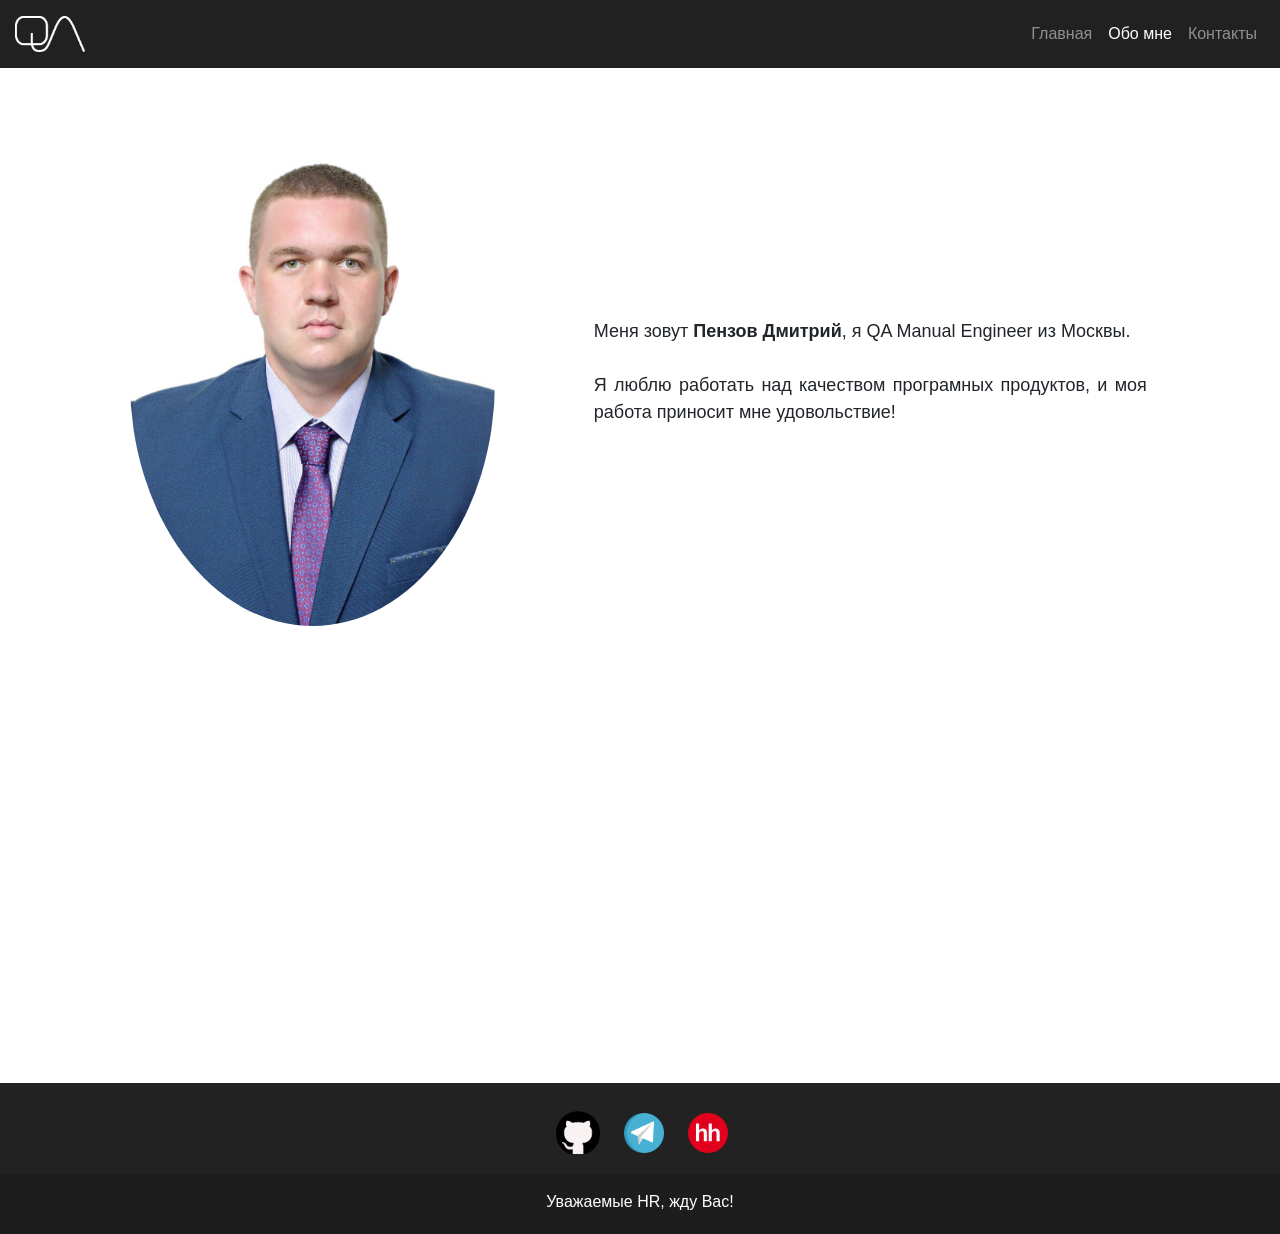
<file: Сайт визитка/about me.html>
<!DOCTYPE html>
<html lang="en">
<head>
	<meta charset="UTF-8">
	<meta name="viewport" content="width=device-width, initial-scale=1, shrink-to-fit=no">	
	<title>About Me</title>
	<link rel="icon" href="media/favicon.jpg" type="images/png">
	<link rel="stylesheet" type="text/css" href="css/style.css">
	<link rel="stylesheet" type="text/css" href="css/style_about me.css">
	<link rel="stylesheet" href="https://stackpath.bootstrapcdn.com/bootstrap/4.3.1/css/bootstrap.min.css" integrity="sha384-ggOyR0iXCbMQv3Xipma34MD+dH/1fQ784/j6cY/iJTQUOhcWr7x9JvoRxT2MZw1T" crossorigin="anonymous">	
</head>
<body>
    <!-- Header -->
	<header class="fixed-top page-header">
		<div class="container-fluid container-fluid-max">
		<nav id="navbar" class="navbar navbar-expand-lg navbar-dark">
			<a class="navbar-brand" href="index.html">
				<img src="media/Logo.png" width="70" alt="Logo">
			</a> 
			<button class="navbar-toggler" type="button" data-toggle="collapse" data-target="#collapsingNavbar" 
				aria-controls="navbarSupportedContent" aria-expanded="false" aria-label="Toggle navigation" style='border-color: transparent'>
            	<div class="animated-navbar-toggler-icon"><span></span><span></span><span></span><span></span></div>
            </button>
			<div class="collapse navbar-collapse" id="collapsingNavbar">
			<ul class="nav navbar-nav ml-auto">
				<li class="nav-item">
					<a class="nav-link" href="index.html">Главная</a>
				</li>
				<li class="nav-item">
					<a class="nav-link active" href="about me.html">Обо мне</a>
				</li>
				<li class="nav-item">
					<a class="nav-link" href="contact.html">Контакты</a>
				</li>
			</ul>
			</div>
		</nav>
		</div>
	</header>
	<!-- Header -->

	<!-- Main content -->
    <main>
		<section class="mb-5 min-vh-100">
			<div class="row justify-content-center text-center pb-lg-3">
			    <div class="col-md-8 col-lg-4 d-flex align-items-center">
			      <div>
			      	 <img src="media/me.jpg" alt="About me" style="width: 90%; border-radius: 50%">
			      </div>
			    </div>
			    <div class="col-md-12 col-lg-6 d-flex align-items-center">
			      <div class="m-4 ml-lg-5" style="text-align: justify; font-size:18px"><p>Меня зовут <b>Пензов Дмитрий</b>, я QA Manual Engineer из Москвы.<br><br>Я люблю работать над качеством програмных продуктов, и моя работа приносит мне удовольствие!<br></div>
			    </div>
			 </div>
        </section>

    </main>
	<!-- Main content -->

	<!-- Footer -->
	<footer class="page-footer text-white pt-4" style='background-color: rgba(29, 29, 29, 0.975)'>
		<div class="container-fluid container-fluid-max">
		  <ul class="list-inline text-center">
							  <li class="list-inline-item p-1 pl-md-2">
				  <a href="https://github.com/dpenzov">
					<img src="media/icons/social media/GIT.png" width="44" alt="GitHub">
				  </a>
				</li>
				<li class="list-inline-item p-1 pl-md-2">
				  <a href="https://t.me/whoisjohngalt7">
					<img src="media/icons/social media/TG.png" width="40" alt="Telegram">
				  </a>
				</li>
				<li class="list-inline-item p-1 pl-md-2">
				  <a href="https://hh.ru/">
					<img src="media/icons/social media/HH.png" width="40" alt="HH">
				  </a>  
				</li>
			  </ul>
			</div>
		  </div>
	  
		  <div class="text-center pb-1 pt-3" style='background-color: rgba(29, 29, 29, 0.985)'>
			  <p>Уважаемые HR, жду Вас!</p>
	  </footer>
	<!-- Footer -->

	<!-- Scripts -->
	<script src="https://ajax.googleapis.com/ajax/libs/jquery/3.3.1/jquery.min.js"></script>
	<script src="https://cdnjs.cloudflare.com/ajax/libs/popper.js/1.14.7/umd/popper.min.js" integrity="sha384-UO2eT0CpHqdSJQ6hJty5KVphtPhzWj9WO1clHTMGa3JDZwrnQq4sF86dIHNDz0W1" crossorigin="anonymous"></script>
	<script src="https://stackpath.bootstrapcdn.com/bootstrap/4.3.1/js/bootstrap.min.js" integrity="sha384-JjSmVgyd0p3pXB1rRibZUAYoIIy6OrQ6VrjIEaFf/nJGzIxFDsf4x0xIM+B07jRM" crossorigin="anonymous"></script>
	<script type="text/javascript" src="js/script.js"></script>	
	<script type="text/javascript" src="js/script_about me.js"></script>
	<!-- Scripts -->	
</body>
</html>
</file>
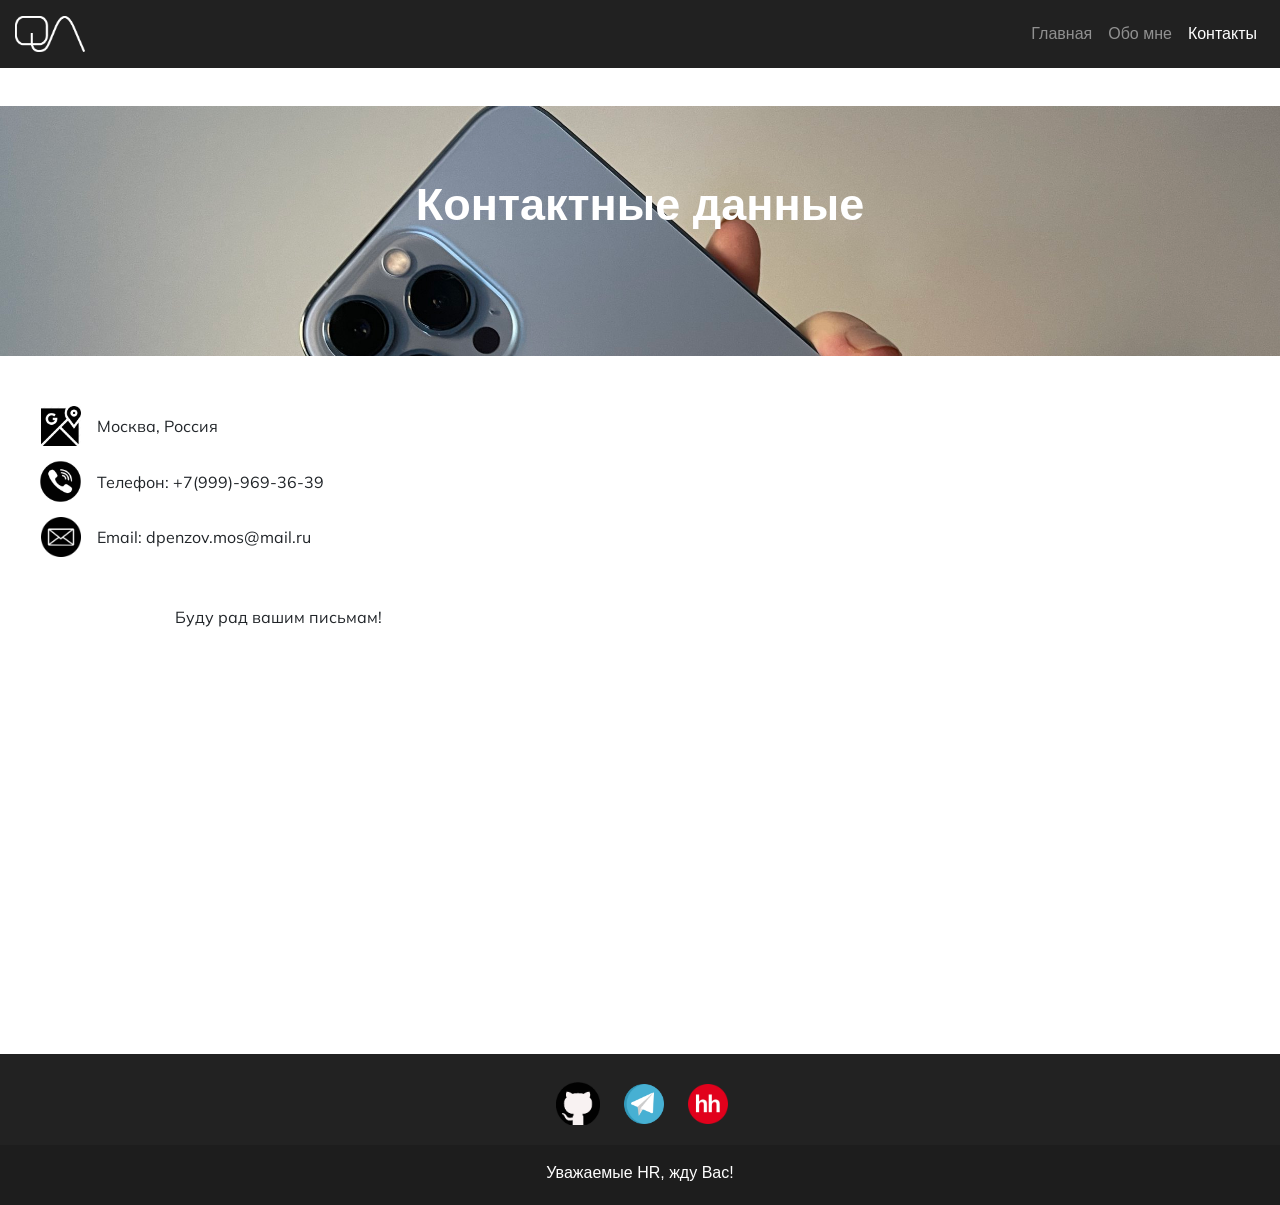
<file: Сайт визитка/contact.html>
<!DOCTYPE html>
<html lang="en">
<head>
	<meta charset="UTF-8">
	<meta name="viewport" content="width=device-width, initial-scale=1, shrink-to-fit=no">	
	<title>Contact</title>
	<link rel="icon" href="media/favicon.jpg" type="images/png">
	<link rel="stylesheet" type="text/css" href="css/style.css">
	<link rel="stylesheet" type="text/css" href="css/style_contact.css">
	<link rel="stylesheet" type="text/css" href="css/animate.css">
	<link rel="stylesheet" href="https://stackpath.bootstrapcdn.com/bootstrap/4.3.1/css/bootstrap.min.css" integrity="sha384-ggOyR0iXCbMQv3Xipma34MD+dH/1fQ784/j6cY/iJTQUOhcWr7x9JvoRxT2MZw1T" crossorigin="anonymous">
	<link href="https://fonts.googleapis.com/css?family=Muli&display=swap" rel="stylesheet">
</head>
<body>
    <!-- Header -->
	<header class="fixed-top page-header">
		<div class="container-fluid container-fluid-max">
		<nav id="navbar" class="navbar navbar-expand-lg navbar-dark">
			<a class="navbar-brand" href="index.html">
				<img src="media/Logo.png" width="70" alt="Logo">
			</a> 
			<button class="navbar-toggler" type="button" data-toggle="collapse" data-target="#collapsingNavbar" 
				aria-controls="navbarSupportedContent" aria-expanded="false" aria-label="Toggle navigation" style='border-color: transparent'>
            	<div class="animated-navbar-toggler-icon"><span></span><span></span><span></span><span></span></div>
            </button>
			<div class="collapse navbar-collapse" id="collapsingNavbar">
			<ul class="nav navbar-nav ml-auto">
				<li class="nav-item">
					<a class="nav-link" href="index.html">Главная</a>
				</li>
				<li class="nav-item">
					<a class="nav-link" href="about me.html">Обо мне</a>
				</li>
				<li class="nav-item">
					<a class="nav-link active" href="contact.html">Контакты</a>
				</li>
			</ul>
			</div>
		</nav>
		</div>
	</header>
	<!-- Header -->

	<!-- Main content -->
    <main>
    	<section class="mb-5 min-vh-100">
    		<div class="main_header text-white pt-5">
			    <h2 class="h1-responsive text-center mt-4 mb-2" style="font-size: 45px"><b>Контактные данные</b></h2>
		    </div>

		    <div class="ml-4 ml-md-5 pl-1 pl-md-2 contact_up" style="font-family: var(--contact_font)">
				<div class="row align-items-center mb-2">
					<img class="mr-3" src="media/icons/contact/location.png" width="40" alt="address">
					<p class="mb-0">Москва, Россия</p>
				</div>
				<div class="row align-items-center mb-2 smaller_phone">
					<img src="media/icons/contact/phone.png" width="55" alt="phone" style="margin-left: -8px; margin-right: 9px">
					<p class="mb-0">Телефон: +7(999)-969-36-39</p>
				</div>
				<div class="row align-items-center mb-5">
					<img class="mr-3" src="media/icons/contact/email.png" width="40" alt="email">
					<p class="mb-0">Email: dpenzov.mos@mail.ru</p>
				</div>
			</div>

		    <div class="row justify-content-center mx-1 mx-md-0">
		        <div class="col-md-9 mb-md-0 mb-5">
					<p class="text-center text-md-left mb-4 wow fadeInLeft" data-wow-duration="1s" style="font-family: var(--contact_font)">Буду рад вашим письмам!</p>
		            <form id="contact-form" name="contact-form" action="" method="POST">                    
    	</section>
    </main>
	<!-- Main content -->

	<!-- Footer -->
	<footer class="page-footer text-white pt-4" style='background-color: rgba(29, 29, 29, 0.975)'>
		<div class="container-fluid container-fluid-max">
		  <ul class="list-inline text-center">
							  <li class="list-inline-item p-1 pl-md-2">
				  <a href="https://github.com/dpenzov">
					<img src="media/icons/social media/GIT.png" width="44" alt="GitHub">
				  </a>
				</li>
				<li class="list-inline-item p-1 pl-md-2">
				  <a href="https://t.me/whoisjohngalt7">
					<img src="media/icons/social media/TG.png" width="40" alt="Telegram">
				  </a>
				</li>
				<li class="list-inline-item p-1 pl-md-2">
				  <a href="https://hh.ru/">
					<img src="media/icons/social media/HH.png" width="40" alt="HH">
				  </a>  
				</li>
			  </ul>
			</div>
		  </div>
	  
		  <div class="text-center pb-1 pt-3" style='background-color: rgba(29, 29, 29, 0.985)'>
			  <p>Уважаемые HR, жду Вас!</p>
	  </footer>
	<!-- Footer -->

	<!-- Scripts -->
	<script src="https://code.jquery.com/jquery-3.3.1.slim.min.js" integrity="sha384-q8i/X+965DzO0rT7abK41JStQIAqVgRVzpbzo5smXKp4YfRvH+8abtTE1Pi6jizo" crossorigin="anonymous"></script>
	<script src="https://cdnjs.cloudflare.com/ajax/libs/popper.js/1.14.7/umd/popper.min.js" integrity="sha384-UO2eT0CpHqdSJQ6hJty5KVphtPhzWj9WO1clHTMGa3JDZwrnQq4sF86dIHNDz0W1" crossorigin="anonymous"></script>
	<script src="https://stackpath.bootstrapcdn.com/bootstrap/4.3.1/js/bootstrap.min.js" integrity="sha384-JjSmVgyd0p3pXB1rRibZUAYoIIy6OrQ6VrjIEaFf/nJGzIxFDsf4x0xIM+B07jRM" crossorigin="anonymous"></script>
	<script type="text/javascript" src="js/script.js"></script>
	<script src="js/wow.min.js"></script>
          <script>
          new WOW().init();
          </script>	
	<!-- Scripts -->
</body>
</html>
</file>
<file: Сайт визитка/css/style.css>
html,body
{
    width: 100%;
    margin: 0px;
    padding: 0px;
    overflow-x: hidden; 
}

* {
    margin: 0;
    padding: 0;
}

:root {
  --header-color: rgba(29, 29, 29, 0.98);
  --main_font: 'Permanent Marker', cursive;
}
  
.nav-item a {
    font-size: 17.5px;
}

a:hover {
  text-decoration: none;
}
 
.container-fluid-max {
  max-width: 1440px;
}
 
.page-header .navbar {
  padding: 0.7rem 0;
}

.animated-navbar-toggler-icon {
    width: 25px;
    height: 15px;
    position: relative;
    margin: 0px;
    -webkit-transform: rotate(0deg);
    -ms-transform: rotate(0deg);
        transform: rotate(0deg);
    -webkit-transition: .5s ease-in-out;
    -o-transition: .5s ease-in-out;
    transition: .5s ease-in-out;
    cursor: pointer;
}

.animated-navbar-toggler-icon span {
    display: block;
    position: absolute;
    height: 2px;
    width: 100%;
    opacity: 1;
    left: 0;
    -webkit-transform: rotate(0deg);
    -ms-transform: rotate(0deg);
        transform: rotate(0deg);
    -webkit-transition: .25s ease-in-out;
    -o-transition: .25s ease-in-out;
    transition: .25s ease-in-out;
    background: #f1f1f1;
}

.animated-navbar-toggler-icon span:nth-child(1) {
    top: 0px;
}

.animated-navbar-toggler-icon span:nth-child(2), .animated-navbar-toggler-icon span:nth-child(3) {
    top: 7px;
}

.animated-navbar-toggler-icon span:nth-child(4) {
    top: 15px;
}

.animated-navbar-toggler-icon.open span:nth-child(1) {
    top: 10px;
    width: 0%;
    left: 50%;
}

.animated-navbar-toggler-icon.open span:nth-child(2) {
    -webkit-transform: rotate(45deg);
    -ms-transform: rotate(45deg);
        transform: rotate(45deg);
}

.animated-navbar-toggler-icon.open span:nth-child(3) {
    -webkit-transform: rotate(-45deg);
    -ms-transform: rotate(-45deg);
        transform: rotate(-45deg);   
}

.animated-navbar-toggler-icon.open span:nth-child(4) {
    top: 10px;
    width: 0%;
    left: 50%;
}

.navbar-toggler:focus {
    outline: none;
}

li img:hover {
    -webkit-box-shadow: 0 0 10px 4px black;
            box-shadow: 0 0 10px 4px black;
    border-radius: 50%;
    cursor: pointer;
}

@media screen and (max-width: 991px) {
 .navbar-brand img {
    width: 70px;
 }

 .nav-item a {
    font-size: 15px;
}
}

@media screen and (max-width: 550px) {
    li img {
        width: 35px;
    }

    .smaller img {
        width: 39px;
    }

    .text-center p {
        font-size: 0.88em;
    }
}
</file>
<file: Сайт визитка/css/style_about me.css>
.page-header {
    background: var(--header-color);
  }

  .nav-item a {
	font-size: 16px;
  }

  section {
  	margin-top: 135px;
  }

  .skillbar {
	position: relative;
	display: block;
	margin-bottom: 15px;
	background: #eee;
	height: 40px;
	border-radius: 2px;
	text-align: center;
	-webkit-transition: .5s linear;
	-o-transition: .5s linear;
	transition: .5s linear;
}

.skillbar-title {
	position: absolute;
	top: 0;
	left: 0;
	font-weight: bold;
	font-size: 13px;
	color: white;
	border-top-left-radius: 2px;	
	border-bottom-left-radius: 2px;
}

.skillbar-title span {
	display: block;
	background: rgba(0,0,0,0.17);
	padding: 0 12px;
	height: 40px;
	line-height: 40px;
}

.skillbar-bar {
	height: 40px;
	width: 0;
	border-radius: 2px;
}

.skillbar-bar-percent {
	position: absolute;
	right: 10px;
	top: 0;
	font-size: 15px;
	height: 40px;
	line-height: 40px;
	color: rgba(0,0,0,0.7);
}

.count {
	font-size: 30px;
}

.counter img {
	border-radius: 50%;
	-webkit-box-shadow: 0 0 8px 5px rgba(58, 219, 253, 0.3);
	        box-shadow: 0 0 8px 5px rgba(58, 219, 253, 0.3);
}

@media screen and (max-width: 991px) {
  .nav-item a {
	font-size: 15px;
  }
}
</file>
<file: Сайт визитка/css/style_contact.css>
:root {
    --contact_font: 'Muli', sans-serif;
  }
  
  .page-header {
    background: var(--header-color);
  }

  .nav-item a {
	font-size: 16px;
  }

  section {
  	margin-top: 106px;
  }

  .main_header {
	margin: 0 auto;
  	width: 100%;
  	height: 250px;
  	margin-bottom: 50px;
  	background-image: url("../media/contact header.jpeg");
    background-repeat: no-repeat;
    background-size: cover;
	background-position: right center;
  	background-attachment: fixed;
  }

  .row label {
  	font-size: 15px;
  	padding-left: 5px;
  }

  .md-form textarea:focus, .md-form input:focus {
    outline: none !important;
    border: none !important;
    -webkit-box-shadow: 0 0 3px 0.1px #1d1d1d;
            box-shadow: 0 0 3px 0.1px #1d1d1d;
  }

	.butt {
		position: relative;
		display: block;
		width: 120px;
		height: 34px;
		line-height: 32px;
		text-align: center;
		background-color: white;
		border: .05em solid #1d1d1d;
		border-radius: 5px;
		font-size: 15px;
		font-weight: 500;
		-webkit-transition: .5s ease-in-out;
		-o-transition: .5s ease-in-out;
		transition: .5s ease-in-out;
		overflow: hidden;
		cursor: pointer;
	}

	.butt span {
		position: relative;
		z-index: 2;
	}

	.butt::before {
	 	position: absolute;
		content: '';
		width: 100%;
		height: 100%;
		background: #1d1d1d;
		top: 0;
		left: -100%;
		opacity: .8;
		-webkit-transition: .5s;
		-o-transition: .5s;
		transition: .5s;
	}

	.butt:hover::before {
	 	left: 0;
	}

	.butt:hover {
	 	color: white !important;
	}

@media screen and (max-width: 991px) {
  .nav-item a {
	font-size: 15px;
  }
}

@media (max-width: 767px) {
	.contact_up p, .row label {
		font-size: 0.9em;
	}

	.row div p {
		font-size: 0.95em;
	}

	.contact_up img {
		width: 37px;
	}

	.smaller_phone img {
		width: 51px;
	}

	.butt {
		font-size: 14px;
	}
}
</file>
